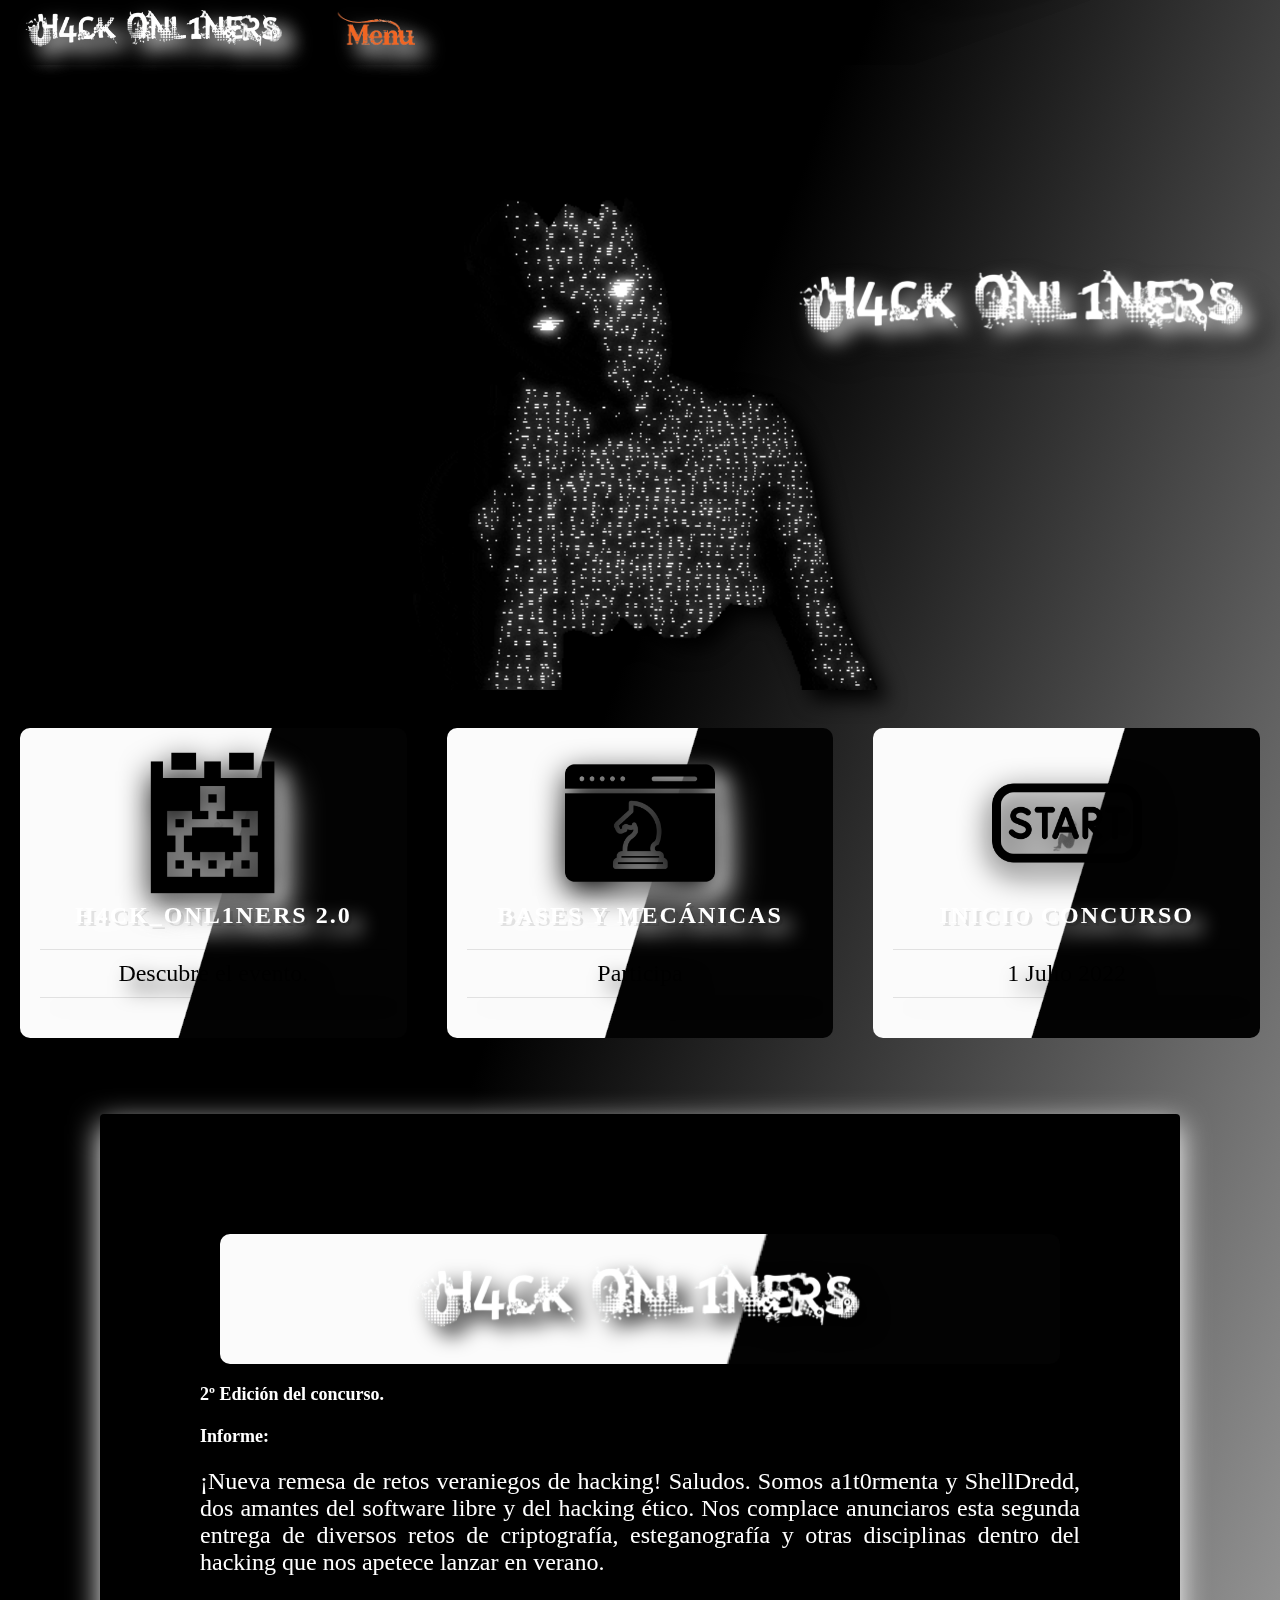
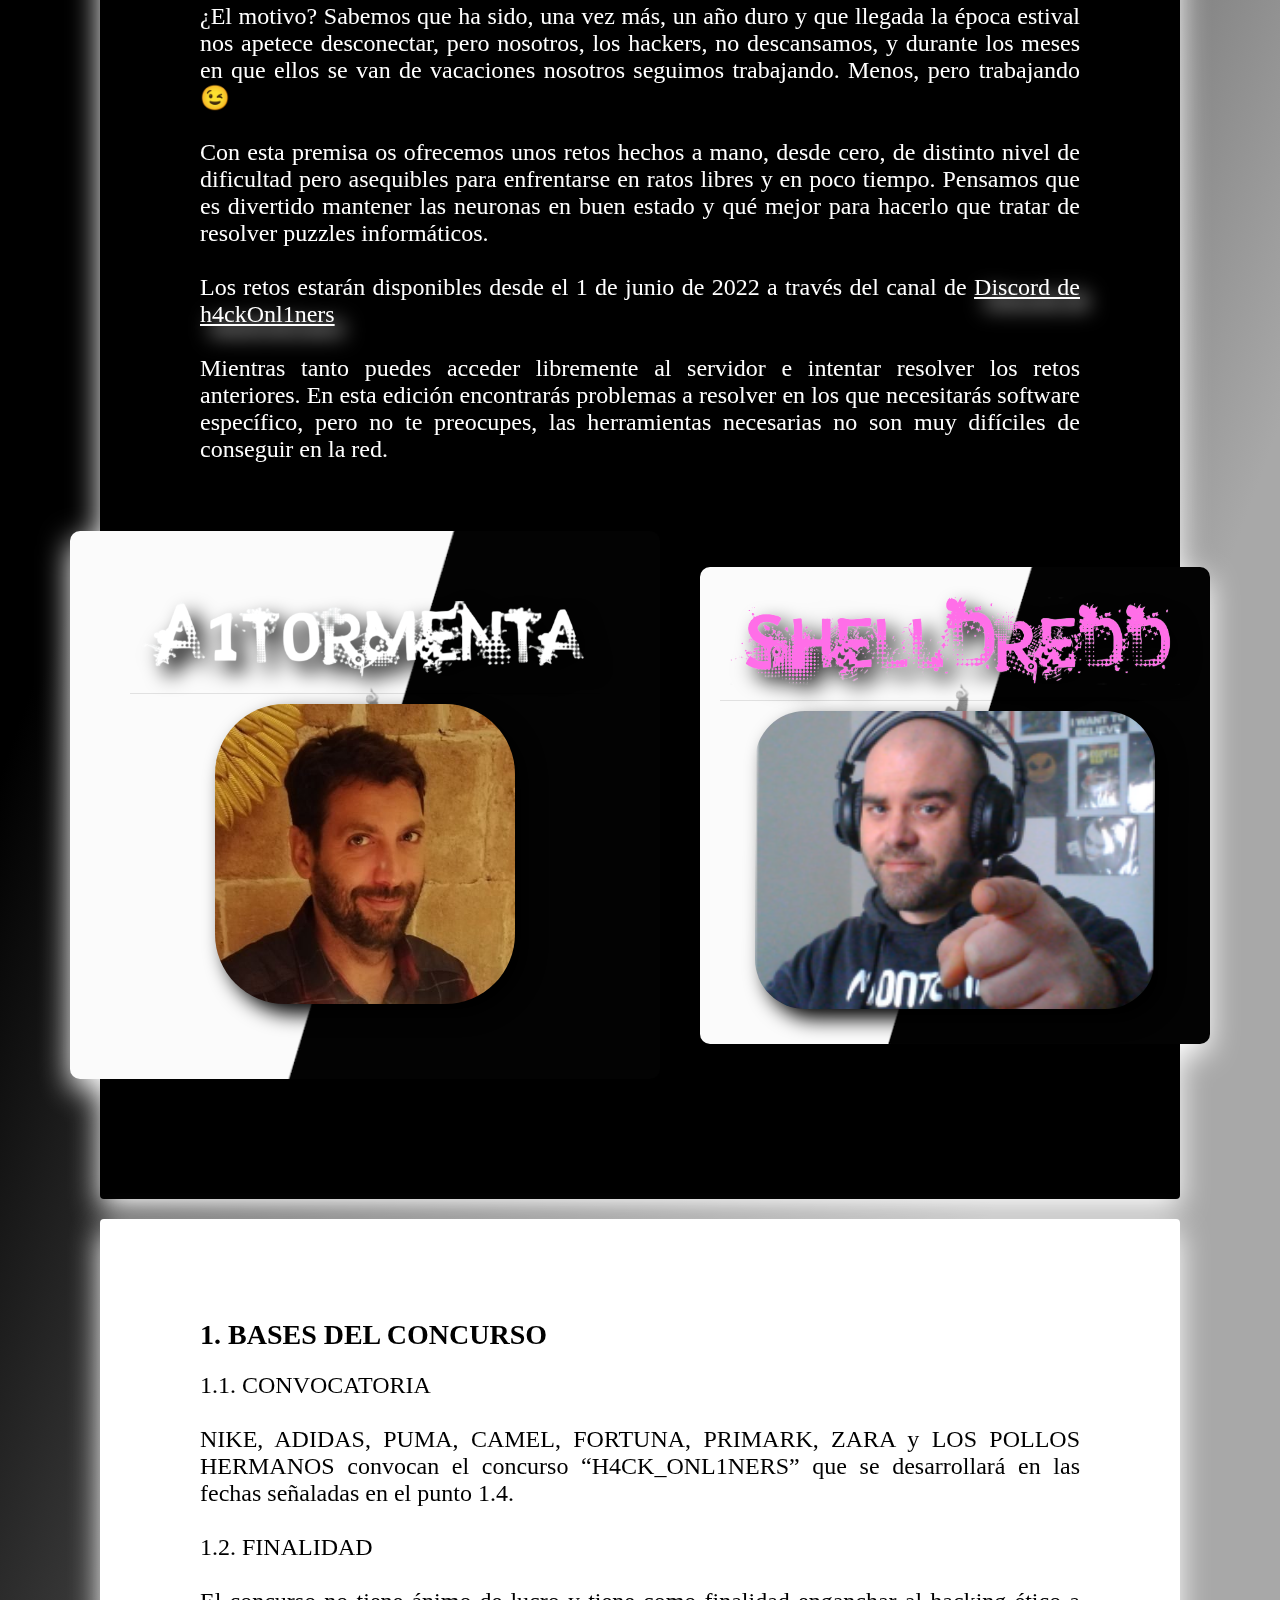
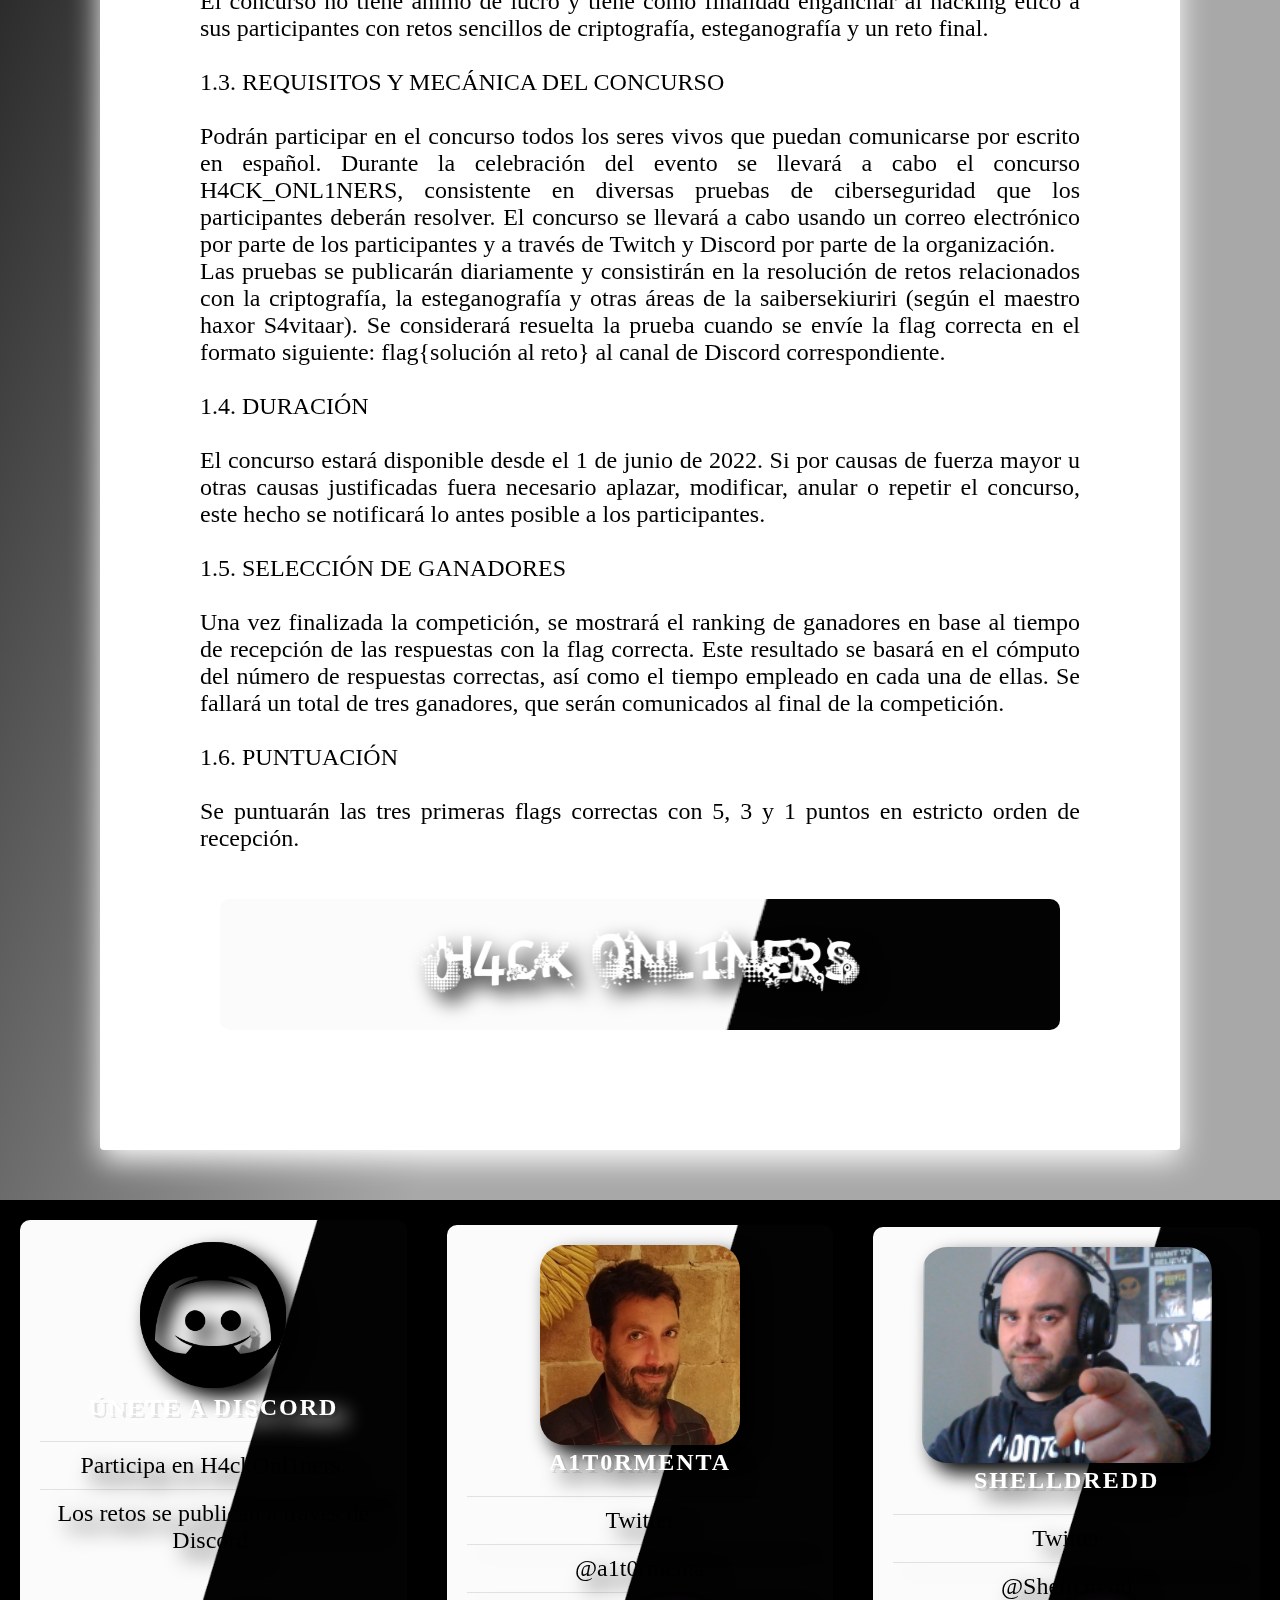
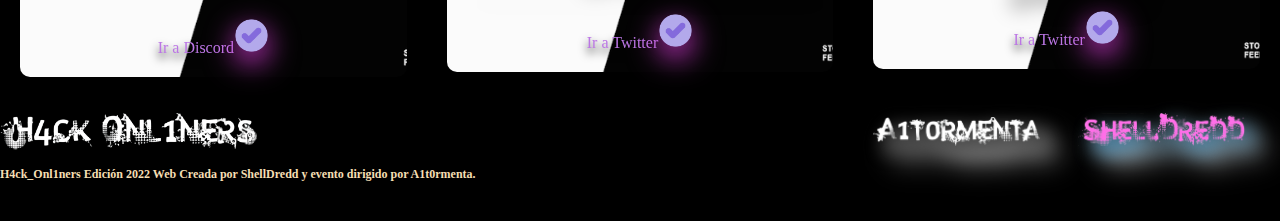
<file: index.html>
<!DOCTYPE HTML>
<html lang="es">


<head>
    <meta charset="UTF-8" />
    <meta name="viewport" content="width=device-width, user-scalable=no, initial-scale=1.0, maximum-scale=1.0, minimum-scale=1.0" />
    <meta http-equiv="cache-control" content="no-cache"/>
    <link rel="profile" href="https://gmpg.org/xfn/11" />
    <meta name="robots" content="index,follow" />
    <meta property="og:image" content="https://cdn-icons-png.flaticon.com/512/7062/7062010.png" />
    <meta name="description" contant="H4ck_Onl1ners 2022 2º Edición" />
    <meta name="keywords" content="fly, aeroplanes"/>
    <!-- Twitter Card data -->
    <meta name="twitter:card" value="summary">
    <meta property="og:title" content="H4ck_Onl1ners 2022 2º Edición" />
    <meta property="og:type" content="article" />
    <meta property="og:url" content="http://h4ckonl1ners.es/index.html" />
    <meta property="og:image" content="https://cdn-icons-png.flaticon.com/512/7062/7062010.png" />
    <meta property="og:description" content="H4ck_Onl1ners 2022 2º Edición" />
    <!-- Open Graph data -->
    <meta property="og:title" content=H4ck_Onl1ners 2022 2º Edición" />
    <meta property="og:type" content="article" />
    <meta property="og:url" content="http://h4ckonl1ners.es/index.html" />
    <meta property="og:image" content="https://cdn-icons-png.flaticon.com/512/7062/7062010.png" />
    <meta property="og:description" content="H4ck_Onl1ners 2022 2º Edición" />
	
    <meta rel="canonical" href="https://shelldredd.github.io/ShellDredd/" />
    <meta name="author" content=" ShellDredd - A1t0rmenta" />
    <meta name="copyright" content="ShellDredd - A1t0rmenta" />
    <meta name="robots" content="index,follow">

    <link  rel="icon"   href="imagenes/cursor-eye.jpeg" type="image/jpeg" sizes="16x16" />
    <link href="home.css" rel="stylesheet">

    <title>H4ck_Onl1ners</title>

</head>


<body>

    <div id="contenedor_carga_home">
        <div id="carga"></div>
    </div>
    <script>
        window.onload = function(){
            var contenedor = document.getElementById('contenedor_carga_home');
            contenedor.style.visibility = 'hidden';
            contenedor.style.opacity = '0';
        }
    </script>
        

        <main class="main">
          

          <nav class="dropdownmenu">
          
            <ul>
            <li><a class="titulo-menu"><img class="logo1" src="imagenes/hack-titulo.jpeg"></a>
              
            </li>
            <li><a href=""><img class="logo2" src="imagenes/menu-nar.jpeg"></a>
              <ul id="submenu">
                <li><a href="#1">Información</a></li>
                <li><a href="#bases">Bases Concurso</a></li>
                <li><a href="discord.gg/GNtXTPfqHE">Únete a Discord</a></li>
              </ul>
            </li>
  
            
          
            </ul>
            </ul>
            </nav>

            <div class="portada-hack-titulo">
                <img class="text-hack-intro" src="imagenes/hack-titulo.jpeg">
            </div>

<br>
                           <!-- Flex Container! -->
 <div class="pricing-grid">
  <div class="plan plan1">

    <a href="#1"><img class="icon-1" src="imagenes/hack-logo1.png"></a>
    <h2 class="caja-titulo">H4ck_Onl1ners 2.0</h2>
    <ul class="features">
      <li></li>
      <li class="caja-texto">Descubre el evento.</li>
      <li></li>
    </ul>
  </div>

  <div class="plan plan2">
    
    <a href="#bases"><img class="icon-2" src="imagenes/caballo.jpeg"></a>
    <h2 class="caja-titulo">Bases y Mecánicas</h2>
    <ul class="features">
      <li></li>
      <li class="caja-texto">Participa</li>
      <li></li>
    </ul>
  </div>

  <div class="plan plan2">
    
    <img class="icon-2" src="imagenes/start.jpeg">
    <h2 class="caja-titulo">Inicio Concurso</h2>
    <ul class="features">
      <li></li>
      <li class="caja-texto">1 Julio 2022</li>
      <li></li>
    </ul>
    
  </div>
</div><br><br>





        <div id="1" class="bloque-texto">
          <div class="plan plan2">
            <ul class="ul-art-horizontal">
              <li class="boton-iniciar"><img class="logo3" src="imagenes/hack-titulo.jpeg"></li>
            </ul>
          </div>
          
        <h2 class="prueba-titulo">2º Edición del concurso.<br><br>Informe:</h2><br>
        <p>

          ¡Nueva remesa de retos veraniegos de hacking!
Saludos. Somos a1t0rmenta y ShellDredd, dos amantes del software libre y del hacking ético. Nos complace anunciaros esta segunda entrega de diversos retos de criptografía, esteganografía y otras disciplinas dentro del hacking que nos apetece lanzar en verano.<br><br>
¿El motivo? Sabemos que ha sido, una vez más, un año duro y que llegada la época estival nos apetece desconectar, pero nosotros, los hackers, no descansamos, y durante los meses en que ellos se van de vacaciones nosotros seguimos trabajando. Menos, pero trabajando 😉 <br><br>
Con esta premisa os ofrecemos unos retos hechos a mano, desde cero, de distinto nivel de dificultad pero asequibles para enfrentarse en ratos libres y en poco tiempo. Pensamos que es divertido mantener las neuronas en buen estado y qué mejor para hacerlo que tratar de resolver puzzles informáticos.<br><br>
Los retos estarán disponibles desde el 1 de junio de 2022 a través del canal de <a href="https://discord.gg/S3zBHCjW3W">Discord de h4ckOnl1ners</a><br><br>
Mientras tanto puedes acceder libremente al servidor e intentar resolver los retos anteriores. En esta edición encontrarás problemas a resolver en los que necesitarás software específico, pero no te preocupes, las herramientas necesarias no son muy difíciles de conseguir en la red.<br><br>
        </p>
<br>

<div class="pricing-grid">
  <div class="plan plan1">
<div class="plan plan2">
  <ul class="ul-art-horizontal">
    <li class="boton-iniciar"><img class="logo3" src="imagenes/logo-a1t0rmenta1.jpeg"></li>
    <li class="boton-iniciar"><img class="a1t0rmenta" src="imagenes/careto_aitor.jpg"></li>
  </ul>
</div></div>

<div class="plan plan2">
  <ul class="ul-art-horizontal">
    <li class="boton-iniciar"><img class="logo3" src="imagenes/logo-text-shelldredd.jpeg"></li>
    <li class="boton-iniciar"><img class="shelldredd" src="imagenes/shell-fotaza.jpeg"></li>
  </ul>
</div>
</div>
</div>





<div id="bases" class="bloque-texto2">

<h2 class="concurso-titulo">1. BASES DEL CONCURSO</h2><br>
<p>

  
  1.1. CONVOCATORIA<br><br>
  NIKE, ADIDAS, PUMA, CAMEL, FORTUNA, PRIMARK, ZARA y LOS POLLOS HERMANOS
  convocan el concurso “H4CK_ONL1NERS” que se desarrollará en las fechas señaladas en
  el punto 1.4.<br><br>
  
  1.2. FINALIDAD<br><br>
  El concurso no tiene ánimo de lucro y tiene como finalidad enganchar al hacking ético a
  sus participantes con retos sencillos de criptografía, esteganografía y un reto final.<br><br>
  
  1.3. REQUISITOS Y MECÁNICA DEL CONCURSO<br><br>
  Podrán participar en el concurso todos los seres vivos que puedan comunicarse por escrito
  en español. Durante la celebración del evento se llevará a cabo el concurso
  H4CK_ONL1NERS, consistente en diversas pruebas de ciberseguridad que los participantes
  deberán resolver. El concurso se llevará a cabo usando un correo electrónico por parte de
  los participantes y a través de Twitch y Discord por parte de la organización.<br>
  Las pruebas se publicarán diariamente y consistirán en la resolución de retos relacionados
  con la criptografía, la esteganografía y otras áreas de la saibersekiuriri (según el maestro
  haxor S4vitaar). Se considerará resuelta la prueba cuando se envíe la flag correcta en el
  formato siguiente: flag{solución al reto} al canal de Discord correspondiente.<br><br>

  1.4. DURACIÓN<br><br>
El concurso estará disponible desde el 1 de junio de 2022. Si por causas
 de fuerza mayor u otras causas justificadas fuera necesario aplazar, modificar,
anular o repetir el concurso, este hecho se notificará lo antes posible a los participantes.<br><br>
1.5. SELECCIÓN DE GANADORES<br><br>
Una vez finalizada la competición, se mostrará el ranking de ganadores en base al tiempo
de recepción de las respuestas con la flag correcta. Este resultado se basará en el cómputo del
número de respuestas correctas, así como el tiempo empleado en cada una de ellas. Se
fallará un total de tres ganadores, que serán comunicados al final de la competición.<br><br>

1.6. PUNTUACIÓN<br><br>
Se puntuarán las tres primeras flags correctas con 5, 3 y 1 puntos en estricto orden de
recepción.<br><br>

<div class="plan plan2">
  <ul class="ul-art-horizontal">
    <li class="boton-iniciar"><img class="logo3" src="imagenes/hack-titulo.jpeg"></li>
  </ul>
</div>

        

</div>



        <nav class="dropdownmenu">
          
          <ul>
          <li><a class="titulo-menu"><img class="logo1" src="imagenes/hack-titulo.jpeg"></a>
            
          </li>
          <li><a href=""><img class="logo2" src="imagenes/menu-nar.jpeg"></a>
            <ul id="submenu">
              <li><a href="#1">Información</a></li>
              <li><a href="#bases">Bases Concurso</a></li>
              <li><a href="https://discord.gg/S3zBHCjW3W">Únete a Discord</a></li>
            </ul>
          </li>

          
        
          </ul>
          </ul>
          </nav>
</main>


<!-- Flex Container! -->
<div class="pricing-grid">

  <div class="plan plan2">
    
    <img class="logo4" src="imagenes/discord.jpeg">
    <h2 class="caja-titulo">Únete a Discord</h2>
    <ul class="features">
      <li></li>
      <li class="caja-texto">Participa en H4ckOnl1ners.</li>
      <li class="caja-texto">Los retos se publican a través de Discord.</li>
    </ul>
    <br><br><br>
    <a href="discord.gg/GNtXTPfqHE" class="cta" target="blank">Ir a Discord<img class="img-raton" src="imagenes/go.jpeg"></a>
  </div>

  <div class="plan plan2">
    
    <img class="logo5" src="imagenes/careto_aitor.jpg">
    <h2 class="caja-texto">A1t0rmenta</h2>
    <ul class="features">
      <li></li>
      <li class="caja-texto">Twitter</li>
      <li class="caja-texto">@a1t0rmenta</li>
      <li></li>
    </ul>
    <a href="https://twitter.com/a1t0rmenta" class="cta" target="blank">Ir a Twitter<img class="img-raton" src="imagenes/go.jpeg"></a>
  </div>

  <div class="plan plan2">

    <img class="logo6" src="imagenes/shell-fotaza.jpeg">
    <h2 class="caja-texto">ShellDredd</h2>
    <ul class="features">
      <li></li>
      <li class="caja-texto">Twitter</li>
      <li class="caja-texto">@ShellDredd</li>
    </ul>
    <a href="https://twitter.com/shelldredd" class="cta" target="blank">Ir a Twitter<img class="img-raton" src="imagenes/go.jpeg"></a>
  </div>

</div>

<!-- Flex Container! Footer -->
<header class="header">
  <div class="container-logo-nav">
    <img class="logo1" src="imagenes/hack-titulo.jpeg">
      <nav class="navi">
          <ul class="show">
              <li><a style="font-weight: bold;" href="https://twitter.com/a1t0rmenta" target="blank" target="blank"><img class="icon-a1t0rmenta" src="imagenes/logo-a1t0rmenta1.jpeg" width="225px"></a></li>
              <li><a style="font-weight: bold;" href="https://twitter.com/shelldredd" target="blank"><img class="icon-shelldredd" src="imagenes/logo-text-shelldredd.jpeg"></a></li>
          </ul>
      </nav>
  </div>
    <h3 class="texto-footer">H4ck_Onl1ners Edición 2022 Web Creada por ShellDredd y evento dirigido por A1t0rmenta.</h3>
</header><br><br><br>

</body>
</file>
<file: home.css>
/* H4ckOnl1ners by A1t0rmenta & ShellDredd. */


/* 
   .' -   - '.
  /  .-. .-.  \
  |  | | | |  |     
   \ \o/ \o/ /       
  _/    ^    \_
 | \  '---'  / |
 / /`--. .--`\ \
/ /'---` `---'\ \
'.__.       .__.'
    `|     |`
     |     \
     \      '--.
      '.        `\
        `'---.   |
           ,__) /
            `..' */


/* Código referente al home.html */

* {
   margin: 0;
   padding: 0;
   }

/*#contenedor_carga_home{
    background-image: url(../images/back2.gif);
    background-repeat: no-repeat;
    background-size: cover;
    background-color: black;
    height: 100%;
    width: 100%;
    position: fixed;
    -webkit-transition: all 3s ease;
    -o-transition: all 3s ease;
    transition: all 2s ease;
    z-index: 10000;
    }*/

html {box-sizing: border-box;}
body{background-color: #000000;
}

*, *:before, *:after {
  box-sizing: inherit;
 }

        .main{
            padding-top: 30px;
          background-image: linear-gradient(290deg, rgba(255, 255, 255, 0.658) 30%, #000000da 70%);
          cursor:grab;
          padding-bottom: 30px;
        }


        .portada-shell-intro{
          position: static;
          background-image: url(images/shell-intro.png);
          background-size: 800px;
          background-repeat: no-repeat;
          background-position-x: center;
          width: 100%;
          height: 210px;
          text-align: center;
          filter: drop-shadow(10px 10px 10px purple);
        }

        .header {
          height: 70px;
          background-color: transparent;
          position: fixed, static;
          left: 0; top: 0; right: 0;
          
        }
        
        .header a {color: rgb(196, 72, 196); text-decoration: none;}
      
      .container-logo-nav {
          color: transparent;
          display: flex;
          justify-content: space-between;
          align-items: center;
          flex-wrap: wrap;
      }


   .h2-texto{
    text-align: center;
    padding-top: 5em;
    padding-bottom: 3em;
    font-size: 30px;
    color: rgb(252, 252, 252);
    filter: drop-shadow(10px 10px 10px rgb(91, 255, 99));
   }

   .main-1{
  
  position: static;
  background-image: url(../imagenes/fondo-neo.gif);
  background-repeat: no-repeat;
  background-size: cover;
  width: auto;
  height: 1000px;
  cursor:grab;
  padding-bottom: 30px;
   }


   .trinity{
        
        position: static;
        background-image: url(../imagenes/reto04.jpg);
        background-size: 800px;
        background-repeat: no-repeat;
        background-position-x: center;
        width: 100%;
        height: 400px;
        filter: drop-shadow(10px 10px 10px rgb(30, 168, 2));
   }


      /* Portadas */
      .icon-a1t0rmenta{width: 170px;filter: drop-shadow(10px 10px 10px rgb(0, 0, 0))}
      .icon-shelldredd{width: 170px;filter: drop-shadow(10px 10px 10px rgb(0, 97, 153))}
      .logo1{width: 260px;right: auto; justify-items: left;}
      .logo2{width: 150px;right: auto; justify-items: center;}
      .logo3{width: 450px;right: auto; justify-items: center;filter: drop-shadow(10px 10px 10px rgb(0, 0, 0))}
      .logo4{width: 150px;right: auto; justify-items: center;filter: drop-shadow(10px 10px 10px rgb(0, 0, 0))}
      .logo5{width: 200px;right: auto; justify-items: center;filter: drop-shadow(10px 10px 10px rgb(0, 0, 0));border-radius: 25px;}
      .logo6{width: 290px;right: auto; justify-items: center;filter: drop-shadow(10px 10px 10px rgb(0, 0, 0));border-radius: 25px;}
      .a1t0rmenta{width: 300px;right: auto; justify-items: center;filter: drop-shadow(10px 10px 10px rgb(0, 0, 0));border-radius: 70px;}
      .shelldredd{width: 400px;right: auto; justify-items: center;filter: drop-shadow(10px 10px 10px rgb(0, 0, 0));border-radius: 50px;}

      a{color: #ffffff;filter: drop-shadow(10px 10px 10px rgb(255, 255, 255));border-color: white;border-radius: 1px;}
      
    
      
      .portada-hack-titulo{
        margin-top: 10em;
        position: static;
        background-image: url(imagenes/fondo-c.gif);
        background-size: 500px;
        background-repeat: no-repeat;
        background-position-x: center;
        width: 100%;
        height: 500px;
        filter: drop-shadow(10px 10px 10px rgb(0, 0, 0));
      }

      .text-hack-intro{
        width: 700px;
        filter: drop-shadow(10px 10px 10px rgb(255, 255, 255));
        float: right;
        margin-right: 3em;
        margin-top: 5em;
      }


      .caja-titulo {
          font-size: 24px;
          color: rgb(0, 0, 0);
          filter: drop-shadow(10px 10px 10px rgb(255, 255, 255));
      }
      .caja-titulo:hover{color: rgb(0, 0, 0);filter: drop-shadow(10px 10px 10px rgb(255, 255, 255));}
      
      .caja-titulo2 {
        font-size: 24px;
        color: rgb(0, 0, 0);
        filter: drop-shadow(10px 10px 10px rgb(255, 255, 255));
        }
        .caja-titulo:hover{color: rgb(0, 0, 0);filter: drop-shadow(10px 10px 10px rgb(255, 255, 255));}

      .caja-texto{
        color: rgb(0, 0, 0);font-size: 24px;
          filter: drop-shadow(10px 10px 10px rgb(0, 0, 0));
      }
      .caja-texto:hover{color: rgb(0, 0, 0);filter: drop-shadow(10px 10px 10px rgb(0, 0, 0));}

      p{font-size: 24px;}

      .icon-1{width:150px;height:150px;max-width:50%;max-height:50%; align-items: center;
        filter: drop-shadow(0 10px 15px rgb(0, 0, 0))}
      .icon-2{width:150px;height:150px;;max-width:50%;max-height:50%; align-items: center;
        filter: drop-shadow(0 10px 15px rgb(0, 0, 0))}

      .texto-bases{
        color: black;filter: drop-shadow(0 10px 15px rgb(0, 0, 0));font-size: 18px;
      }
      .concurso-titulo{
        font-size: 28px;
      }



      .portada-reto-morada{
        position: static;
        background-image: url(imagenes/fondo-3.gif);
        background-size: 200px;
        background-repeat: no-repeat;
        background-position-x: center;
        width: 100%;
        height: 410px;
        text-align: center;
        filter: drop-shadow(10px 10px 10px purple);
      }




      .titulo-hack{color: rgb(188, 84, 236); filter: drop-shadow(10px 10px 10px purple); text-align: center; font-size: 25px;margin-bottom: 3px;}
      
      /* Icono y texto shelldredd */

      .logo {width: 30px; margin-left: 0.5em; letter-spacing: 5px; font-size: 16px; display: block;}
      .logo:hover {filter: drop-shadow(0 10px 10px rgb(168, 21, 21));}
      
      .navi ul {height: 70px; padding: 0.5rem 1rem; list-style: none;}
      .navi ul:hover {padding: 0.5rem 1rem; list-style: none;border-style: solid;}
      .navi ul li {display: inline-block;}
      .navi ul li a {display: block; padding: 0.5rem 1rem;}
      .navi ul li a:hover {height: 70px; padding: 0.5rem 1em; filter: drop-shadow(0 10px 15px purple);
        background-image: url(images/boton-header1.gif); background-size: cover; background-repeat: no-repeat;}

      /* Iconos header */
      .icon-home {width: 65px;}
      .icon-youtube {width: 65px;}
      .icon-twitch {width: 45px;}
      .icon-github{width: 50px;}
      .icon-discord{width: 90px;}

      /* Iconos header Medio */
      .icon-twitter, .icon-linkedin{width: 35px;}
      .icon-github-medio{width: 35px;}

      /* Iconos footer grande */
      .icon-footer1{width:100px;height:auto;max-width:50%;max-height:50%; align-items: center;
        filter: drop-shadow(0 10px 15px purple)}
      .icon-footer1-discord{width:140px;height:auto;max-width:50%;max-height:50%; align-items: center;
        filter: drop-shadow(0 10px 15px purple)}

/* Texto, títulos y enlaces */

  h2{font-size: 18px;}

  .titulo-cajas{font-size: 20px;color: rgb(255, 255, 255);text-align: center;}
  .enlace{font-size: 16px; color: #ffffff; font-style: oblique;filter: drop-shadow(5px 5px 5px rgb(0, 0, 0))}
  .enlace:hover{font-size: 18px;color: #ffffff;font-style: oblique;filter: drop-shadow(5px 5px 5px rgb(0, 0, 0))}

  .enlace-art{line-height: 50px;font-size: 16px; color: #000000; font-style: oblique;filter: drop-shadow(5px 5px 5px rgb(0, 0, 0))}
  .enlace-art:hover{font-size: 18px;color: #ffffff;font-style: oblique;filter: drop-shadow(5px 5px 5px rgb(0, 0, 0))}

  .titulo1{color: wheat; filter: drop-shadow(10px 10px 10px purple); text-align: center;}
  .text1{font-size: 20px; color: gray; margin-left: 15rem; margin-right: 15rem; margin-top: 2rem; text-align: justify;}

  .img-art-list{width: 300px; margin-right: 25px;}

  .li-articulos{list-style: none;}

/* Footer */
  .header-footer{
    height: 70px;
    background-color: transparent;
    position: fixed, static;
    left: 0; top: 0; right: 0;
  }

  .header-footer a {color: rgb(196, 72, 196); text-decoration: none;}

  .icon-footer{width:50px;height:auto;max-width:50%;max-height:50%; align-items: center;
    filter: drop-shadow(0 10px 15px purple)}
  .texto-footer{font-size: 12px;color: wheat;}


/* Caja de contenido máquinas */
  .icon-ctf{width:180px;height:auto;max-width:50%;max-height:50%; align-items: center;
    filter: drop-shadow(0 10px 15px purple)}
  
  .icon-vhs{width:auto;height:150px;max-width:50%;max-height:50%; align-items: center;
    filter: drop-shadow(0 10px 15px purple)}
  .icon-noticias{width:auto;height:150px;max-width:50%;max-height:50%; align-items: center;
    filter: drop-shadow(0 10px 15px purple)}
  .icon-freedom{width:auto;height:150px;max-width:50%;max-height:50%; align-items: center;
    filter: drop-shadow(0 10px 15px purple)}

  
  
  .plan ul {margin: 0;padding: 0;list-style: none;}
  .plan ul li {
    border-bottom: 1px solid rgba(0,0,0,0.1);padding:10px;
  }
  .plan ul li:last-child {border-bottom: 0;}
  .plan a {
    max-width: 400px;
    align-items: center;
    text-decoration: none;
    background:#00000000;
    padding:10px;
    color:black;
    border-radius:5px;
  }
  .plan h2 {text-transform: uppercase; color:white; letter-spacing: 2px; text-shadow:3px 3px 0 rgba(0,0,0,0.1);}
  
 
  
  /* Flex */
  .pricing-grid {
    max-width: 100%;
    min-width: 120px;
    margin: 0 auto;
    display: flex; 
    align-items: center;
    align-content: center;
    justify-content: center;
  }

  .pricing-grid:hover {background-color: #000000; filter: drop-shadow(0 10px 15px rgb(255, 255, 255))}
  
  .plan {
    width: auto;
    background-image: url(imagenes/blanco-negro.gif);
    background-repeat: no-repeat;
    background-size: cover;
    margin:20px;
    padding:20px;
    border-radius: 10px;
    text-align: center;
    flex:1;
    display: block;
    flex-wrap:wrap;
    cursor: pointer;
  }

  .features{margin-bottom: 4px;color: wheat}

  .img-boton{width: 100px; height: auto;filter: drop-shadow(0 10px 15px rgb(231, 65, 231))}
  .img-boton-3{width: auto; height: 100px;filter: drop-shadow(0 10px 15px rgb(231, 65, 231))}
  .img-gameboy{width: auto; height: 60px;filter: drop-shadow(0 10px 15px rgb(231, 65, 231))}
  .img-play1{width: auto; height: 40px;filter: drop-shadow(0 10px 15px rgb(231, 65, 231))}
  .img-raton{width: 35px; height: auto;filter: drop-shadow(0 10px 15px rgb(231, 65, 231))}


  .plan:hover {
    background-image: none;
    background-color: white;
    filter: drop-shadow(0 10px 15px #ffffff);
}

  .plan > * {flex:1 1 100%;}
  .plan .cta {align-items: center; width: 100%; color: #bb76e4; filter: drop-shadow(0 5px 5px rgb(0, 0, 0))}
  .cta:hover{filter: drop-shadow(0 5px 5px rgb(247, 173, 237))}
  
  .boton3{width: 100%;}

  /* Segundo contenedor de cajas */

  .icon-hmv{width:150px;height:auto;max-width:50%;max-height:50%; align-items: center;
    filter: drop-shadow(0 10px 15px rgb(238, 234, 248))}

  /* Contenedor de contenido general */

  .img-contenido{width:100px;height:100px;max-width:50%;max-height:50%; align-items: center;
    filter: drop-shadow(0 10px 15px purple)}

  .img-contenido-shelldredd{width:200px;height:auto; align-items: center;
    filter: drop-shadow(0 10px 15px purple)}
  .img-contenido-shelldredd:hover{filter: drop-shadow(0 10px 15px rgb(214, 18, 18))}

  .bloque-texto {
    font-size: 18px;
    width: auto;
    color: #ffffff;
    background:rgb(0, 0, 0);
    filter: drop-shadow(0 10px 15px rgb(255, 255, 255));
    margin:20px;
    padding:100px;
    border-radius: 4px;
    text-align: justify;
    margin-left: 100px;margin-right: 100px;
    flex:1;
    display: block;
    flex-wrap:wrap;
  }

  .bloque-texto2 {
    font-size: 18px;
    width: auto;
    color: #000000;
    background:rgb(255, 255, 255);
    filter: drop-shadow(0 10px 15px rgb(255, 255, 255));
    margin:20px;
    padding:100px;
    border-radius: 4px;
    text-align: justify;
    margin-left: 100px;margin-right: 100px;
    flex:1;
    display: block;
    flex-wrap:wrap;
  }


  .bloque-art-list {
    font-size: 18px;
    width: auto;
    color: #620069;
    background:rgba(222, 178, 240, 0.753);
    filter: drop-shadow(0 10px 15px rgb(0, 0, 0));
    margin:20px;
    padding:100px;
    border-radius: 4px;
    text-align: center;
    margin-left: 100px;margin-right: 100px;
    flex:1;
    display: block;
    flex-wrap:wrap;
  }



  /* Menu de articulos. */
  .enlace-articulo-menu{font-style: bold;font-size: 14px; color: #e7e1eb; font-style: bold;filter: drop-shadow(10px 5px 10px rgb(0, 0, 0))}
  .enlace-articulo-menu:hover{color: #ffffff;filter: drop-shadow(10px 5px 10px rgb(0, 0, 0))}

  /* Articulos configuración. */
  .h2-articulos{font-style: oblique;}
  .portada-articulo-miniatura{width: auto;height: 200px;border-radius: 10px;filter: drop-shadow(10px 5px 10px rgb(0, 0, 0))}
  .portada-articulo-miniatura:hover{cursor:pointer;width: auto;height: 230px;border-radius: 10px;filter: drop-shadow(5px 5px 5px rgb(0, 0, 0))}
  
  

 

   .donat-h2{
    width: auto;
    color: #e359ff;
    font-size: 24px;
    
  }
  .donat-span{
    color: #d48bff;
    font-size: 18px;
  }

  .donat{
    margin-top: 5em;
    margin-bottom: 5em;
    width: 100%;
    align-items: center;
    align-content: center;

  }

  .img-mouse{display: inline-block;width: 150px;height: auto;filter: drop-shadow(0 10px 15px rgb(132, 19, 155));border-radius: 15px;cursor:zoom-in;margin: 5px;}

  /* Articulos Tecnicos*/
  .img-articulos{display: inline-block;width: 400px;height: auto;filter: drop-shadow(0 10px 15px rgb(132, 19, 155));border-radius: 15px;cursor:zoom-in;margin: 5px;}
  #img-articulos-click{display: none;}
  #img-articulos-click:checked + label > img {width:900px;height: auto;margin: 0px;}
  #img-articulos-click2{display: none;}
  #img-articulos-click2:checked + label > img {width:900px;height: auto;margin: 0px;}
  #img-articulos-click3{display: none;}
  #img-articulos-click3:checked + label > img {width:900px;height: auto;margin: 0px;}
  #img-articulos-click4{display: none;}
  #img-articulos-click4:checked + label > img {width:900px;height: auto;margin: 0px;}
  #img-articulos-click5{display: none;}
  #img-articulos-click5:checked + label > img {width:900px;height: auto;margin: 0px;}
  #img-articulos-click6{display: none;}
  #img-articulos-click6:checked + label > img {width:900px;height: auto;margin: 0px;}


  /* .img-articulos:hover{width: 100%;height: auto;filter: drop-shadow(0 10px 15px rgb(255, 179, 255))} */

  .icon-laboratorios{width:auto;height:100px;max-width:50%;max-height:50%; align-items: center;
    filter: drop-shadow(0 10px 15px purple)}
  .icon-libro{width:auto;height:90px;max-width:50%;max-height:50%; align-items: center;
    filter: drop-shadow(0 10px 15px purple)}


.texto-parrafo{color: #673188;text-align: justify;}
.texto-articulos{color: #3a1353; text-align: left;}



/* Página de contacto */
.portada-contacto{
  position: static;
  background-image: url(images/contacto-portada.gif);
  background-size:calc();
  background-repeat: no-repeat;
  background-position-x: center;
  width: 100%;
  height: 450px;
  text-align: center;
  filter: drop-shadow(10px 10px 10px purple);
}

.icon-contacto-bloque{width:60px;height:auto;max-width:50%;max-height:50%; align-items: center;
  filter: drop-shadow(0 10px 15px purple)}

/* Menu Desplegable. */

.dropdownmenu ul {
font-size: 14px;
background-image: linear-gradient(340deg, rgba(255, 255, 255, 0) 25%, #000000 100%);
margin: 4;
padding: 0;
font-family: 'Roboto Mono', monospace;
position: fixed;
z-index: index 0;
top: 0;
position: fixed, static;
left: 0; top: 0; right: 0;
border-radius: 0px; border-bottom-color: rgba(0, 0, 0, 0);border-right-color: block;
}   

.dropdownmenu ul {
list-style: none;
width: 100%;
}

.titulo-menu{
  font-size: 16px;
}

.dropdownmenu li {
font-size: 10px;
float: left;
position: relative;
width:auto;
filter: drop-shadow(10px 10px 10px rgb(0, 0, 0));
cursor: grab;
}
.dropdownmenu a {
background-color: transparent;
color: #FFFFFF;
display: block;
font: bold sans-serif;
font-size: 12px;
padding: 10px 25px;
text-align: center;
text-decoration: none;
-webkit-transition: all .25s ease;
-moz-transition: all .25s ease;
-ms-transition: all .25s ease;
-o-transition: all .25s ease;
transition: all .25s ease;
}
.dropdownmenu li:hover a {
  font-size: 14px;
}
#submenu {
left: 0;
opacity: 0;
position: absolute;
top: 35px;
visibility: hidden;
z-index: 1;
}
li:hover ul#submenu {
opacity: 1;
top: 40px;  
visibility: visible;
}
#submenu li {
float: none;
width: 100%;
}
#submenu a:hover {
background-image: linear-gradient(340deg, rgba(255, 255, 255, 0.658) 20%, rgba(0, 0, 0, 0.637) 50%);
filter: drop-shadow(5px 5px 5px rgb(255, 255, 255))

}
#submenu a {
  background-image: linear-gradient(340deg, rgba(2, 1, 2, 0.658) 100%, rgba(255, 255, 255, 0) 50%);
  font-size: 16px;
  cursor:cell;
}


/* Menu responsive */
  @media only screen and (max-width : 1700px){
    .text-hack-intro{
      width: 450px;
      filter: drop-shadow(10px 10px 10px rgb(255, 255, 255));
      float: right;
      margin-right: 2em;
      margin-top: 5em;
    }
  }
  @media only screen and (max-width : 1200px) {
    
    
    .img-articulos{background-image: url(images/debian.jpg);width: 250px;height: auto;}
    .img-articulos:hover{}
  
  .img-boton{width: 70px; height: auto}
  /* Articulos tecnología */
  .bloque-art-list {
      width: auto;
      background:rgba(222, 178, 240, 0.753);
      margin:5px;margin-top: 1px;
      padding:12px;
      border-radius: 4px;
      font-size: 18px;
      text-align: center;
      flex:1;
      display: block;
      flex-wrap:wrap;
  }

  .img-art-list{width: 200px; margin-right: 25px;}
  .enlace-art{display: flex;line-height: 50px;font-size: 16px; color: #fffefb; font-style: oblique;filter: drop-shadow(5px 5px 5px rgb(0, 0, 0))}
}
 


@media only screen and (max-width : 900px){

  .logo3{width: 300px;right: auto; justify-items: center;}

  .text-hack-intro{
    width: 150px;
    filter: drop-shadow(10px 10px 10px rgb(255, 255, 255));
    float: right;
    margin-right: 2em;
    margin-top: 5em;
  }

  .portada-shell-intro{
    position: static;
    background-image: url(../images/shell-intro.png);
    background-size: 470px;
    background-repeat: no-repeat;
    background-position-x: center;
    width: 100%;
    height: 210px;
    text-align: center;
    filter: drop-shadow(10px 10px 10px rgb(255, 255, 255));
  }


  .portada-reto-morada-titulo{
    position: static;
    background-image: url(../images/texto-red-morada-final.png);
    background-size: 450px;
    background-repeat: no-repeat;
    background-position-x: center;
    width: 100%;
    height: 200px;
    text-align: center;
    filter: drop-shadow(10px 10px 10px rgb(255, 255, 255));
    
    
  }


   .video-yt{width: 290px;height: 200px;}
   .video-yt-grande{width: 290px;height: 200px;}


    .header{display: inline-block;}
    .container-logo-nav{display: inline-block;align-items: center;}
    /* Iconos header Medio */
    .icon-twitter, .icon-linkedin{width: 25px;}
    .icon-github-medio{width: 25px;}

    .pricing-grid {
      max-width: 100%;
      min-width: 120px;
      margin: 0 auto;
      display: inline-block; 
      align-items: center;
      align-content: center;
    }

    .bloque-texto {
      font-size: 12px;
      width: auto;
      background:rgba(0, 0, 0, 0.753);
      margin:10px;
      padding:12px;
      border-radius: 4px;
      text-align: justify;
      flex:1;
      display: block;
      flex-wrap:wrap;
    }

    .bloque-texto2 {
      font-size: 12px;
      width: auto;
      background:rgba(255, 255, 255, 0.753);
      margin:10px;
      padding:12px;
      border-radius: 4px;
      text-align: justify;
      flex:1;
      display: block;
      flex-wrap:wrap;
    }

   


    .icon-art{width: 200px;height: auto;filter: drop-shadow(0 10px 15px rgb(255, 254, 255))}

    .dropdownmenu ul {
      font-size: 14px;
      background-image: linear-gradient(340deg, rgba(0, 0, 0, 0.658) 25%, #0a060a 100%);
      margin: 4;
      padding: 0;
      font-family: 'Roboto Mono', monospace;
      position: sticky;
      z-index: index 0;
      top: 0;
      position: fixed, static;
      left: 0; top: 0; right: 0;
      border-radius: 5px; border-bottom-color: rgb(0, 0, 0);border-right-color: block; border-style: solid;
      }   
      
      .dropdownmenu ul {
      list-style-type: style none;;
      width: 100%;
      }

      .img-articulos{display: inline-block;width: 300px;height: auto;filter: drop-shadow(0 5px 5px rgb(132, 19, 155));border-radius: 10px;cursor:zoom-in;margin: 5px;}
      #img-articulos-click{display: none;}
      #img-articulos-click:checked + label > img {width:380px;height: 300px;margin: 0px;}
      #img-articulos-click2{display: none;}
      #img-articulos-click2:checked + label > img {width:380px;height: 300px;margin: 0px;}

}

@media only screen and (max-width : 950px){

  .text-hack-intro{
    width: 150px;
    filter: drop-shadow(10px 10px 10px rgb(255, 255, 255));
    float: right;
    margin-right: 1em;
    margin-top: 5em;
  }
  .logo3{width: 250px;}
  .a1t0rmenta{width: 220px;right: auto; justify-items: center;filter: drop-shadow(10px 10px 10px rgb(0, 0, 0));border-radius: 70px;}
      .shelldredd{width: 250px;right: auto; justify-items: center;filter: drop-shadow(10px 10px 10px rgb(0, 0, 0));border-radius: 50px;}
}

@media only screen and (max-width : 700px){

  .dropdownmenu ul {
    display:grid;
  list-style: none;
  width: auto;
  }

  .enlace-art{font-size: 14px;line-height: 20px;}
  .img-art-list{width: 270px;}
  .li-articulos{list-style: none;}
}
</file>
